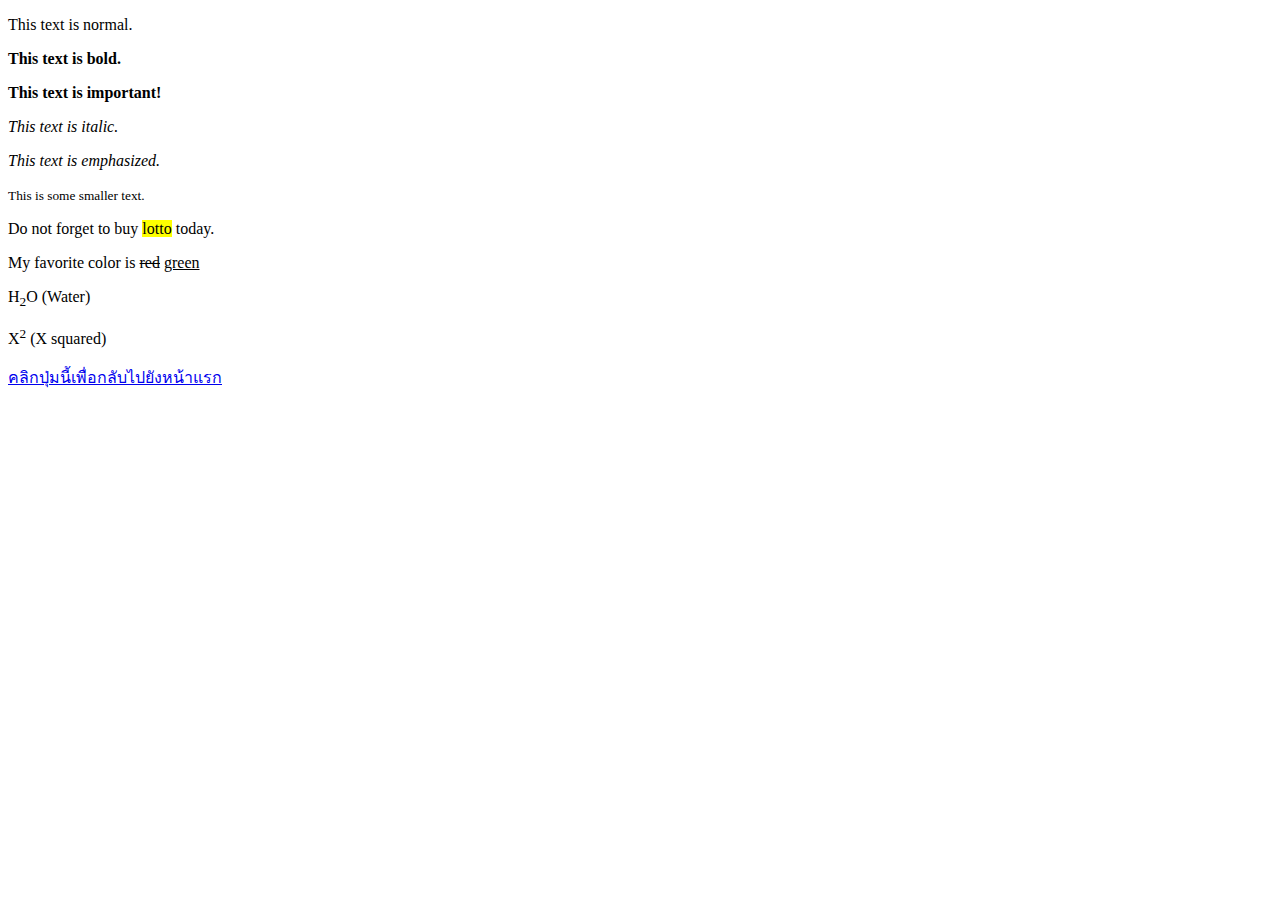
<file: basichtml2.html>
<!DOCTYPE html>
<html>
<head>
    <meta charset="UTF-8">
    <title>Basic Html2</title>
</head>
<body>
    <p>This text is normal.</p>
    <p><b>This text is bold.</b></p>
    <p><strong>This text is important!</strong></p>
    <p><i>This text is italic.</i></p>
    <p><em>This text is emphasized.</em></p>
    <p><small>This is some smaller text.</small></p>
    <p>Do not forget to buy <mark>lotto</mark> today.</p>
    <p>My favorite color is <del>red</del> <ins>green</ins></p>
    <p>H<sub>2</sub>O (Water)</p>
    <p>X<sup>2</sup> (X squared)</p>
    <a href="../index.html">คลิกปุ่มนี้เพื่อกลับไปยังหน้าแรก</a>
</body>
</html>
</file>
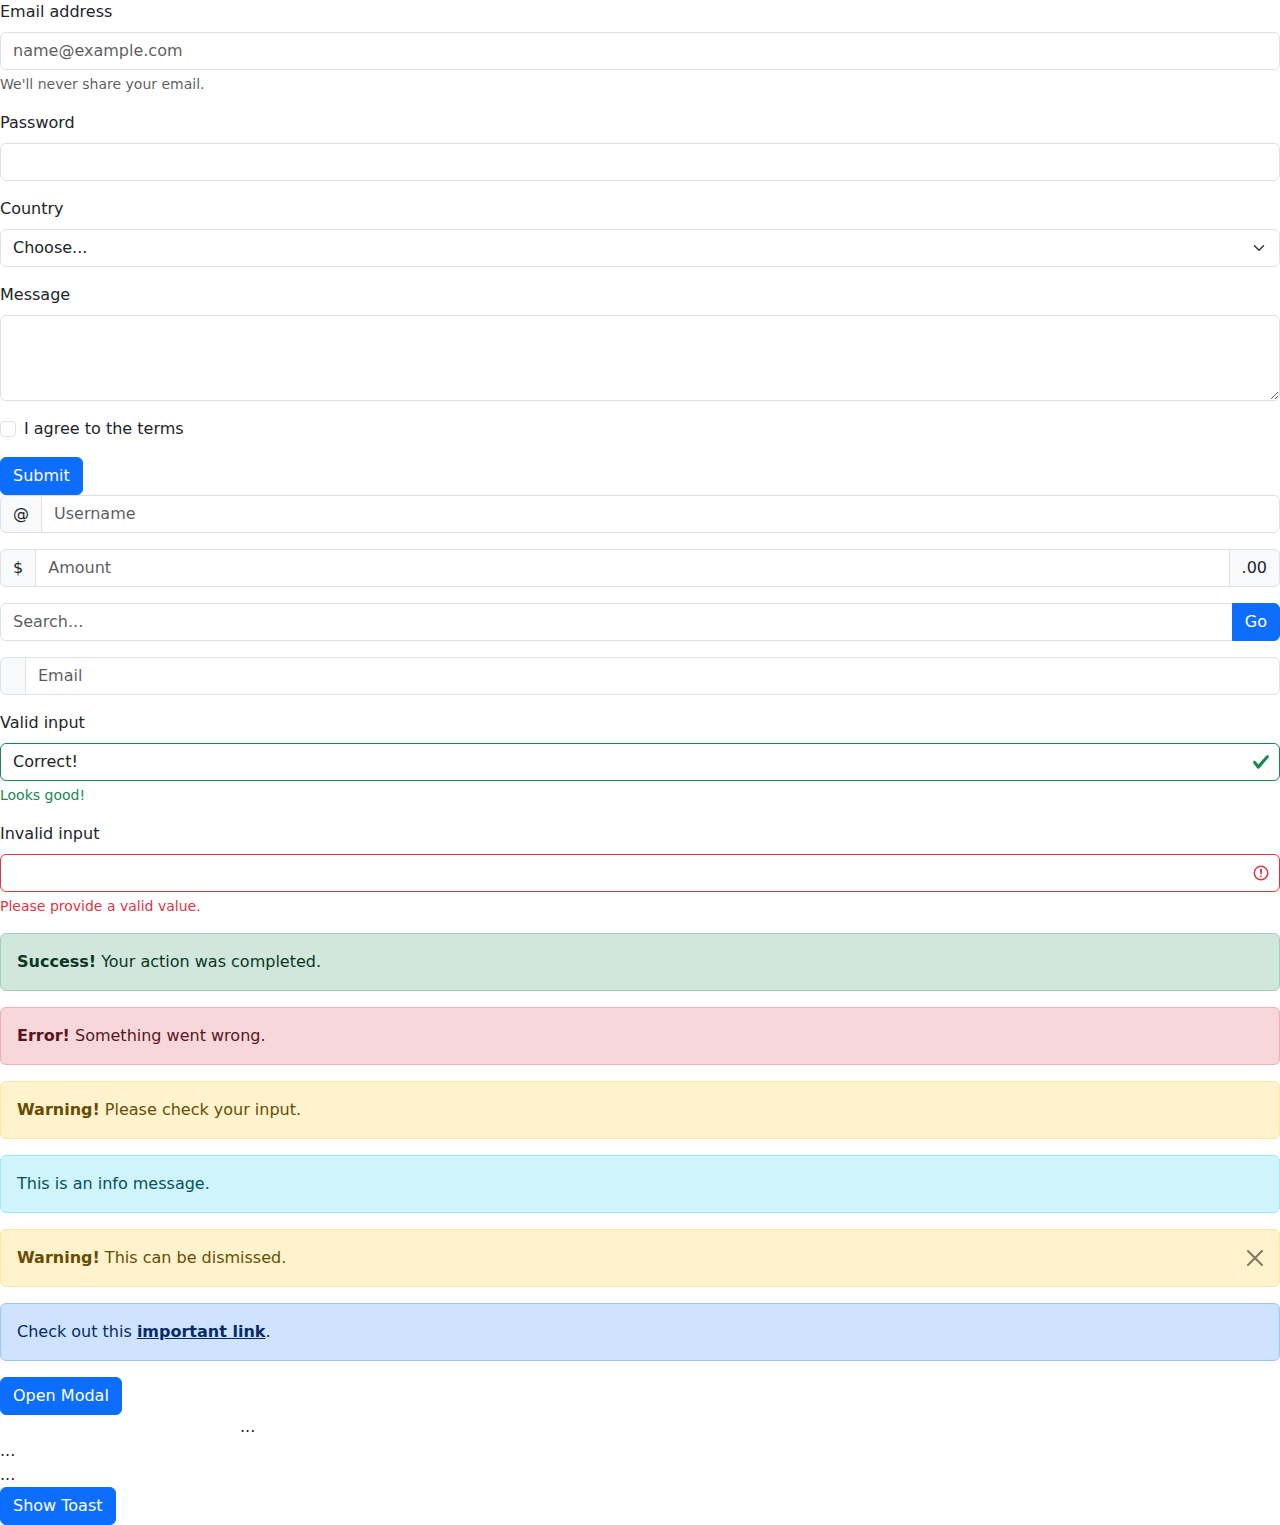
<file: form-controls.html>
<!DOCTYPE html>
<html lang="th">
<head>
    <meta charset="UTF-8">
    <meta name="viewport" content="width=device-width, initial-scale=1.0">
    <title>My Bootstrap Site</title>
    <!-- Bootstrap CSS -->
    <link href="https://cdn.jsdelivr.net/npm/bootstrap@5.3.3/dist/css/bootstrap.min.css" rel="stylesheet">
</head>
<body>
    
    
<form>
    <!-- Text Input -->
    <div class="mb-3">
        <label for="email" class="form-label">Email address</label>
        <input type="email" class="form-control" id="email" 
               placeholder="name@example.com">
        <div class="form-text">We'll never share your email.</div>
    </div>
    
    <!-- Password -->
    <div class="mb-3">
        <label for="password" class="form-label">Password</label>
        <input type="password" class="form-control" id="password">
    </div>
    
    <!-- Select -->
    <div class="mb-3">
        <label for="country" class="form-label">Country</label>
        <select class="form-select" id="country">
            <option selected>Choose...</option>
            <option value="th">Thailand</option>
            <option value="us">USA</option>
        </select>
    </div>
    
    <!-- Textarea -->
    <div class="mb-3">
        <label for="message" class="form-label">Message</label>
        <textarea class="form-control" id="message" rows="3"></textarea>
    </div>
    
    <!-- Checkbox -->
    <div class="form-check mb-3">
        <input class="form-check-input" type="checkbox" id="agree">
        <label class="form-check-label" for="agree">
            I agree to the terms
        </label>
    </div>
    
    <button type="submit" class="btn btn-primary">Submit</button>
    <!-- Text Addon -->
<div class="input-group mb-3">
    <span class="input-group-text">@</span>
    <input type="text" class="form-control" placeholder="Username">
</div>

<!-- Multiple Inputs -->
<div class="input-group mb-3">
    <span class="input-group-text">$</span>
    <input type="text" class="form-control" placeholder="Amount">
    <span class="input-group-text">.00</span>
</div>

<!-- Button Addon -->
<div class="input-group mb-3">
    <input type="text" class="form-control" placeholder="Search...">
    <button class="btn btn-primary" type="button">Go</button>
</div>

<!-- With Icon -->
<div class="input-group mb-3">
    <span class="input-group-text"><i class="bi bi-envelope"></i></span>
    <input type="email" class="form-control" placeholder="Email">
</div>
<!-- Valid State -->
<div class="mb-3">
    <label class="form-label">Valid input</label>
    <input type="text" class="form-control is-valid" value="Correct!">
    <div class="valid-feedback">Looks good!</div>
</div>

<!-- Invalid State -->
<div class="mb-3">
    <label class="form-label">Invalid input</label>
    <input type="text" class="form-control is-invalid">
    <div class="invalid-feedback">Please provide a valid value.</div>
</div>

<!-- Basic Alerts -->
<div class="alert alert-success" role="alert">
    <strong>Success!</strong> Your action was completed.
</div>

<div class="alert alert-danger" role="alert">
    <strong>Error!</strong> Something went wrong.
</div>

<div class="alert alert-warning" role="alert">
    <strong>Warning!</strong> Please check your input.
</div>

<div class="alert alert-info" role="alert">
    <i class="bi bi-info-circle"></i> This is an info message.
</div>

<!-- Dismissible Alert -->
<div class="alert alert-warning alert-dismissible fade show" role="alert">
    <strong>Warning!</strong> This can be dismissed.
    <button type="button" class="btn-close" data-bs-dismiss="alert"></button>
</div>

<!-- Alert with Link -->
<div class="alert alert-primary" role="alert">
    Check out this <a href="#" class="alert-link">important link</a>.
</div>
<!-- Button to trigger modal -->
<button type="button" class="btn btn-primary" 
        data-bs-toggle="modal" data-bs-target="#myModal">
    Open Modal
</button>

<!-- Modal Structure -->
<div class="modal fade" id="myModal" tabindex="-1">
    <div class="modal-dialog">
        <div class="modal-content">
            <!-- Header -->
            <div class="modal-header">
                <h5 class="modal-title">Modal Title</h5>
                <button type="button" class="btn-close" 
                        data-bs-dismiss="modal"></button>
            </div>
            <!-- Body -->
            <div class="modal-body">
                <p>Modal body text goes here.</p>
            </div>
            <!-- Footer -->
            <div class="modal-footer">
                <button type="button" class="btn btn-secondary" 
                        data-bs-dismiss="modal">Close</button>
                <button type="button" class="btn btn-primary">
                    Save changes
                </button>
            </div>
        </div>
    </div>
</div>
<!-- Large Modal -->
<div class="modal-dialog modal-lg">...</div>

<!-- Centered Modal -->
<div class="modal-dialog modal-dialog-centered">...</div>

<!-- Scrollable Modal -->
<div class="modal-dialog modal-dialog-scrollable">...</div>

<!-- Toast Container -->
<div class="toast-container position-fixed bottom-0 end-0 p-3">
    <div class="toast" role="alert" id="myToast">
        <div class="toast-header">
            <strong class="me-auto">Bootstrap</strong>
            <small>Just now</small>
            <button type="button" class="btn-close" 
                    data-bs-dismiss="toast"></button>
        </div>
        <div class="toast-body">
            Hello! This is a toast message.
        </div>
    </div>
</div>

<!-- Button to show toast -->
<button class="btn btn-primary" onclick="showToast()">
    Show Toast
</button>

<script>
function showToast() {
    const toast = new bootstrap.Toast(document.getElementById('myToast'));
    toast.show();
}
</script>
</form>

















</html>
</file>
